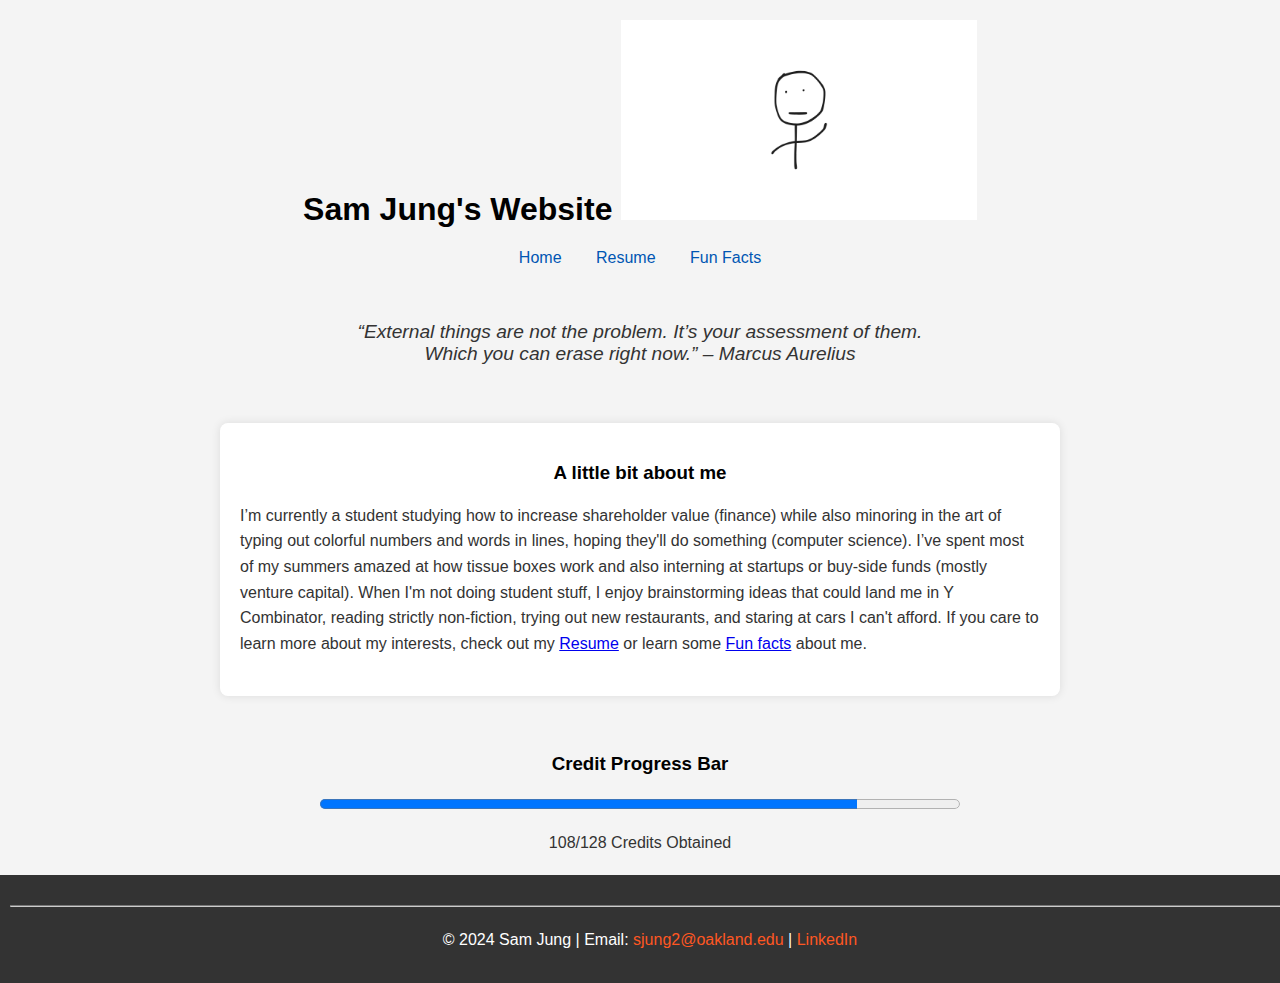
<file: index.html>
<!DOCTYPE html>
<html lang="en">
<head>
    <meta charset="UTF-8">
    <meta name="viewport" content="width=device-width, initial-scale=1.0">
    <title>Sam Jung's Website</title>
    <link rel="icon" href="path_to_favicon" />
    <link rel="stylesheet" href="styler.css">
</head>
<body>
    <h1>
        Sam Jung's Website  
        <img src="./Assets/Untitled design.png" height="200" alt="Sam Jung's logo">
    </h1>

    <!-- Navigation Bar -->
    <nav class="navbar">
        <ul>
            <li><a href="https://sjung2.github.io/samjung_hw2TH_csi3150_fs2024/index.html">Home</a></li>
            <li><a href="https://sjung2.github.io/samjung_hw2TH_csi3150_fs2024/HTML/Resume.html">Resume</a></li>
            <li><a href="https://sjung2.github.io/samjung_hw2TH_csi3150_fs2024/HTML/FunFacts.html">Fun Facts</a></li> 
        </ul>
    </nav>

    <br>

    <!-- Blockquote -->
    <blockquote>“External things are not the problem. It’s your assessment of them. Which you can erase right now.” – Marcus Aurelius</blockquote>

    <br>

    <!-- Main Content -->
    <main>
        <h3>A little bit about me</h3>
        <p>I’m currently a student studying how to increase shareholder value (finance) while also minoring in the art of typing out colorful numbers and words in lines, hoping they'll do something (computer science). I’ve spent most of my summers amazed at how tissue boxes work and also interning at startups or buy-side funds (mostly venture capital).
            When I'm not doing student stuff, I enjoy brainstorming ideas that could land me in Y Combinator, reading strictly non-fiction, trying out new restaurants, and staring at cars I can't afford. If you care to learn more about my interests, check out my <a href="./HTML/Resume.html">Resume</a> or learn some <a href="./HTML/FunFacts.html">Fun facts</a> about me.</p>
    </main>

    <br>

    <!-- Credit Progress Bar -->
    <h3>Credit Progress Bar</h3>
    <progress value="84" max="100"></progress>
    <p>108/128 Credits Obtained</p>

    <!-- Footer Section -->
    <footer>
        <hr>
        <p>© 2024 Sam Jung | Email: <a href="mailto:sjung2@oakland.edu">sjung2@oakland.edu</a> | <a href="https://www.linkedin.com/in/samuelhjung/">LinkedIn</a></p>
    </footer>
</body>
</html>
</file>
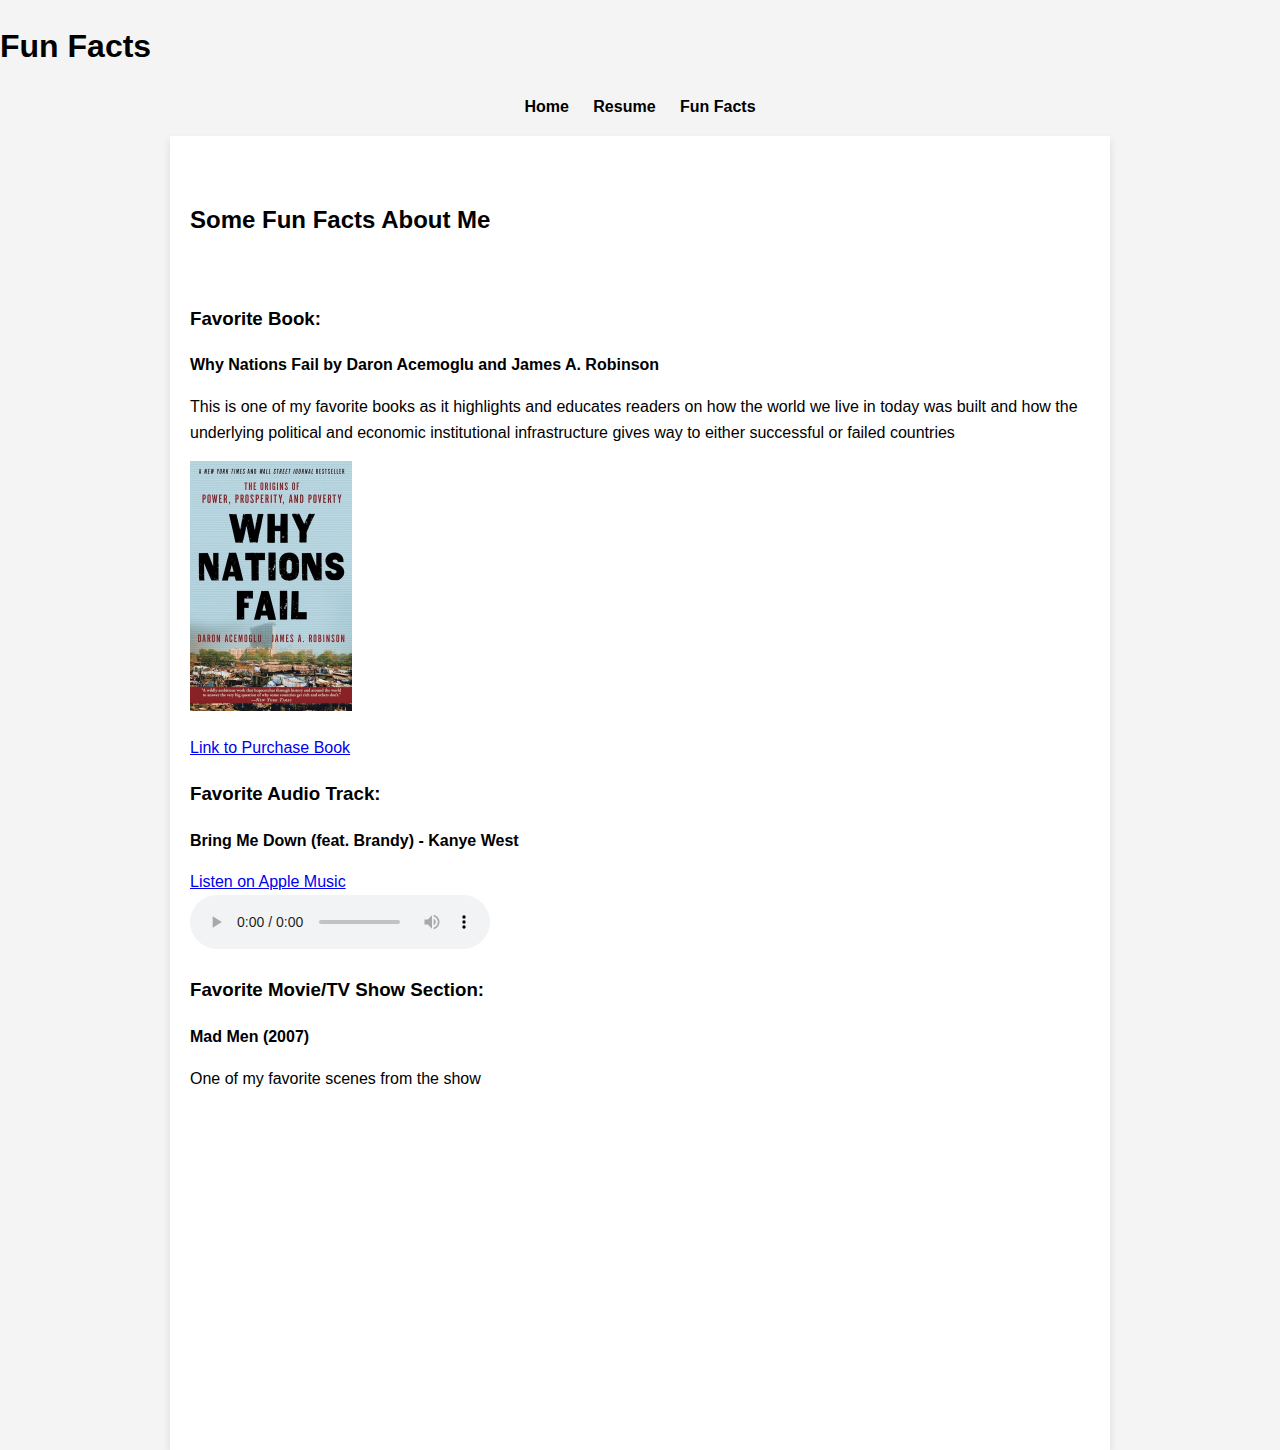
<file: HTML/FunFacts.html>
<!DOCTYPE html>
<html>

<head>
    <title>Fun Facts</title>
    <link rel="stylesheet" href="../styler(FunFacts).css">
</head>

<body>
    <h1>Fun Facts</h1>

    <nav class="navbar">
        <ul>
            <!-- Relative links were not working -->
            <li><a href="https://sjung2.github.io/samjung_hw2TH_csi3150_fs2024/index.html">Home</a></li>
            <li><a href="https://sjung2.github.io/samjung_hw2TH_csi3150_fs2024/HTML/Resume.html">Resume</a></li>
            <li><a href="https://sjung2.github.io/samjung_hw2TH_csi3150_fs2024/HTML/FunFacts.html">Fun Facts</a></li>
        </ul>
    </nav>

    <main>
        <br>
        <h2>Some Fun Facts About Me</h2>
        <br>

        <h3>Favorite Book:</h3>
        <p><b>Why Nations Fail by Daron Acemoglu and James A. Robinson</b></p>
        <p>This is one of my favorite books as it highlights and educates readers on how the world we live in today was built and how the underlying political and economic institutional infrastructure gives way to either successful or failed countries</p>
        <img src="../Assets/WNF.jpg" height="250">
        <p><a href="https://www.barnesandnoble.com/w/why-nations-fail-daron-acemoglu/1110776486">Link to Purchase Book</a></p>

        <h3>Favorite Audio Track:</h3>
        <p><b>Bring Me Down (feat. Brandy) - Kanye West</b></p>
        <a href="https://music.apple.com/us/album/bring-me-down-feat-brandy/1440668749?i=1440669343" target="_blank">Listen on Apple Music</a>

        <br>
        <audio controls>
            <br>
            <source src="" type="audio/mpeg" />
        </audio>
        <audio src=""></audio>

        <h3>Favorite Movie/TV Show Section:</h3>
        <p><b>Mad Men (2007)</b></p>
        <p>One of my favorite scenes from the show</p>

        <iframe width="560" height="315" 
        src="https://www.youtube.com/embed/-qY1c1G2ORY" 
        title="YouTube video player" 
        frameborder="0" 
        allow="accelerometer; autoplay; clipboard-write; encrypted-media; gyroscope; picture-in-picture" 
        allowfullscreen>
        </iframe>
    </main>
</body>

</html>
</file>
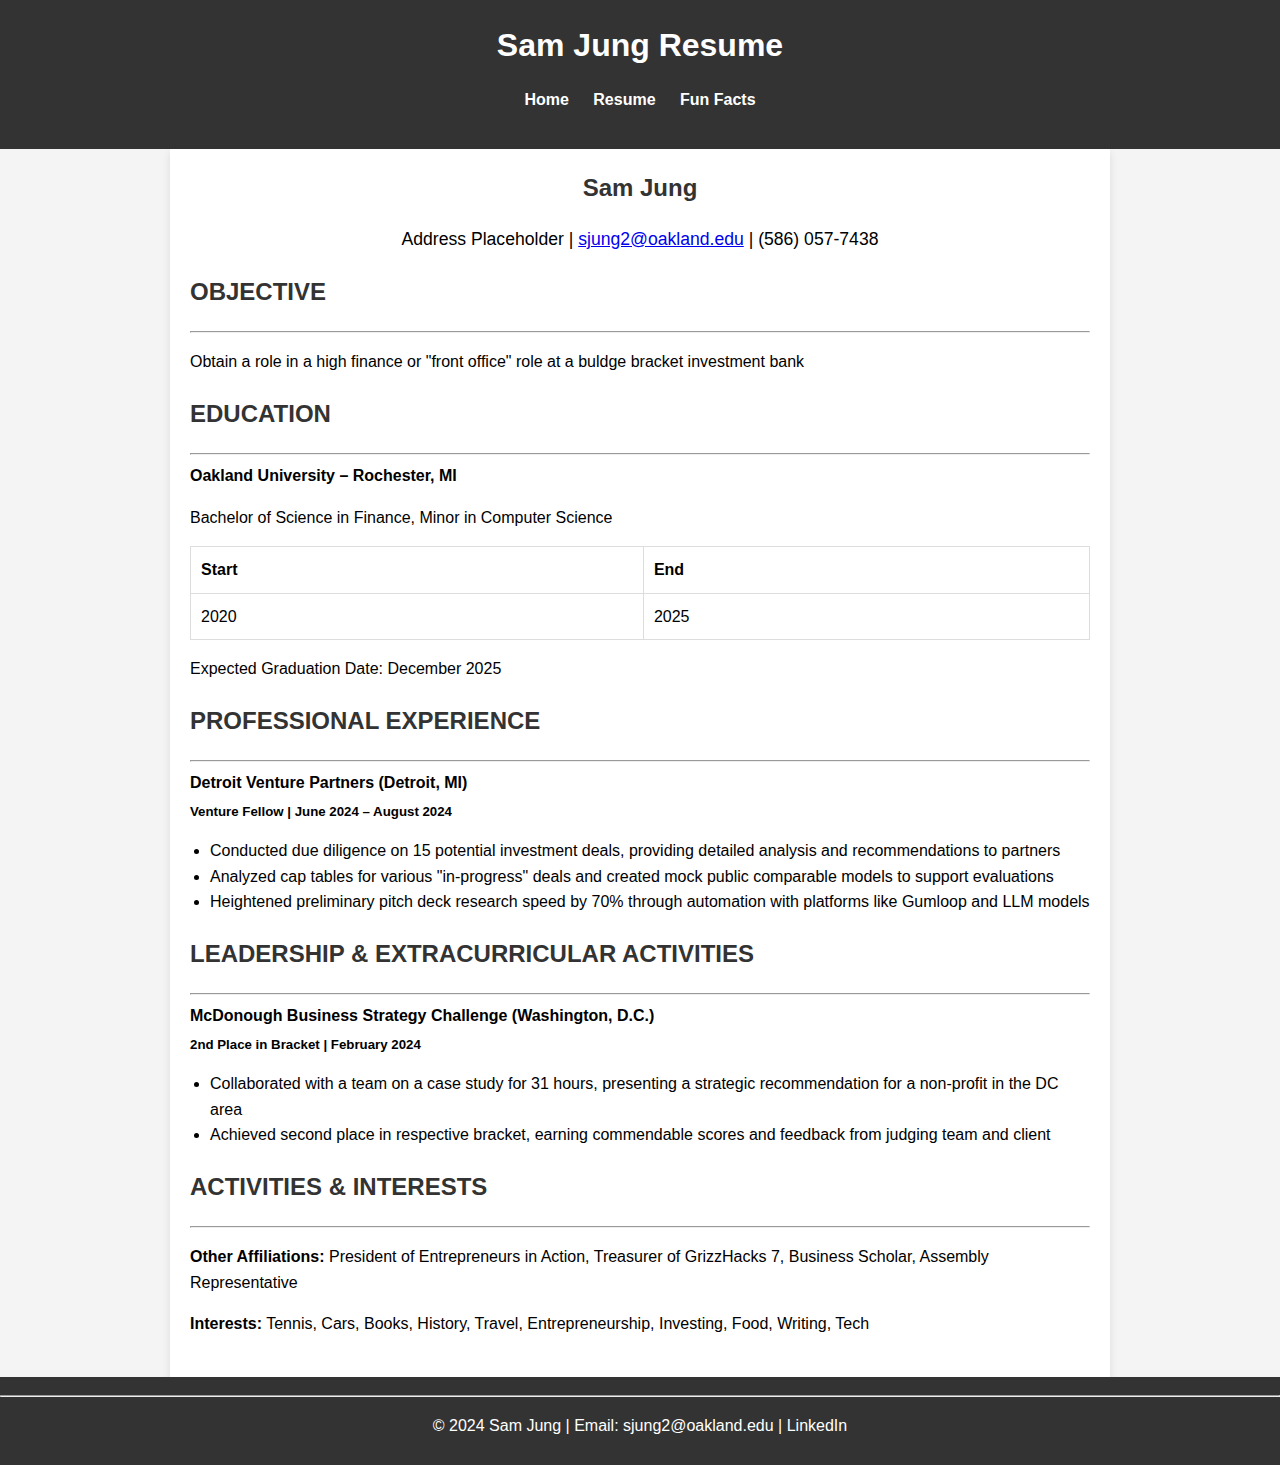
<file: HTML/Resume.html>
<!DOCTYPE html>
<html>

<head>
    <title>Resume</title>
    <link rel="icon" href="path_to_favicon" />
    <link rel="stylesheet" href="../styler(Resume).css"> <!-- Link to your external CSS file -->

</head>

<body>

    <header>
        <h1>Sam Jung Resume</h1>
        <nav class="navbar">
            <ul>
                <!-- Relative links were not working -->
                <li><a href="https://sjung2.github.io/samjung_hw2TH_csi3150_fs2024/index.html">Home</a></li>
                <li><a href="https://sjung2.github.io/samjung_hw2TH_csi3150_fs2024/HTML/Resume.html">Resume</a></li>
                <li><a href="https://sjung2.github.io/samjung_hw2TH_csi3150_fs2024/HTML/FunFacts.html">Fun Facts</a></li>
            </ul>
        </nav>
    </header>

    <main>
        <section class="personal-info">
            <h2>Sam Jung</h2>
            <p>Address Placeholder | <a href="mailto:sjung2@oakland.edu">sjung2@oakland.edu</a> | (586) 057-7438</p>
        </section>

        <section>
            <h2>OBJECTIVE</h2>
            <hr>
            <p>Obtain a role in a high finance or "front office" role at a buldge bracket investment bank</p>
        </section>

        <!-- Education Section -->
        <section>
            <h2>EDUCATION</h2>
            <hr>
            <h4>Oakland University – Rochester, MI</h4>
            <p>Bachelor of Science in Finance, Minor in Computer Science</p>
            <table border="1">
                <tr>
                    <th>Start</th>
                    <th>End</th>
                </tr>
                <tr>
                    <td>2020</td>
                    <td>2025</td>
                </tr>
            </table>
            <p>Expected Graduation Date: December 2025</p>
        </section>

        <!-- Professional Experience Section -->
        <section>
            <h2>PROFESSIONAL EXPERIENCE</h2>
            <hr>
            <h4>Detroit Venture Partners (Detroit, MI)</h4>
            <h5>Venture Fellow | June 2024 – August 2024</h5>
            <ul>
                <li>Conducted due diligence on 15 potential investment deals, providing detailed analysis and recommendations to partners</li>
                <li>Analyzed cap tables for various "in-progress" deals and created mock public comparable models to support evaluations</li>
                <li>Heightened preliminary pitch deck research speed by 70% through automation with platforms like Gumloop and LLM models</li>
            </ul>
            <!-- Add more experiences as needed -->
        </section>

        <!-- Leadership & Extracurricular Activities Section -->
        <section>
            <h2>LEADERSHIP & EXTRACURRICULAR ACTIVITIES</h2>
            <hr>
            <h4>McDonough Business Strategy Challenge (Washington, D.C.)</h4>
            <h5>2nd Place in Bracket | February 2024</h5>
            <ul>
                <li>Collaborated with a team on a case study for 31 hours, presenting a strategic recommendation for a non-profit in the DC area</li>
                <li>Achieved second place in respective bracket, earning commendable scores and feedback from judging team and client</li>
            </ul>
        </section>

        <!-- Activities & Interests Section -->
        <section>
            <h2>ACTIVITIES & INTERESTS</h2>
            <hr>
            <p><b>Other Affiliations:</b> President of Entrepreneurs in Action, Treasurer of GrizzHacks 7, Business Scholar, Assembly Representative</p>
            <p><b>Interests:</b> Tennis, Cars, Books, History, Travel, Entrepreneurship, Investing, Food, Writing, Tech</p>
        </section>
    </main>

    <footer>
        <hr>
        <p>© 2024 Sam Jung | Email: <a href="mailto:sjung2@oakland.edu">sjung2@oakland.edu</a> | <a href="https://www.linkedin.com/in/samuelhjung/">LinkedIn</a></p>
    </footer>

</body>

</html>
</file>
<file: styler.css>
/* General Page Styling */
body {
    font-family: Arial, sans-serif;
    margin: 0;
    padding: 0;
    background-color: #f4f4f4;
    color: #333;
}

h1 {
    color: #000000;
    text-align: center;
    margin-top: 20px;
}

h3 {
    color: #000000;
    text-align: center;
}

blockquote {
    font-style: italic;
    text-align: center;
    margin: 20px auto;
    font-size: 1.2em;
    max-width: 600px;
}

/* Styling for the main content */
main {
    max-width: 800px;
    margin: 20px auto;
    padding: 20px;
    background-color: #fff;
    border-radius: 8px;
    box-shadow: 0 0 10px rgba(0, 0, 0, 0.1);
}

p {
    line-height: 1.6;
    margin-bottom: 20px;
}

/* Navigation Bar Styling */
.navbar {
    text-align: center;
    margin-top: 20px;
}

.navbar ul {
    list-style-type: none;
    padding: 0;
}

.navbar li {
    display: inline;
    margin: 0 15px;
}

.navbar a {
    text-decoration: none;
    color: #0056b3;
}

.navbar a:hover {
    color: #ff5722;
}

/* Progress Bar Styling */
progress {
    width: 50%;
    height: 20px;
    display: block;
    margin: 0 auto;
}


/* Progress Bar Text Styling */
progress + p {
    text-align: center;
}


/* Footer Section */
footer {
    text-align: center;
    padding: 10px;
    background-color: #333;
    color: #fff;
    position: relative;
    bottom: 0;
    width: 100%;
}

footer a {
    color: #ff5722;
    text-decoration: none;
}

footer a:hover {
    text-decoration: underline;
}

footer hr {
    margin: 20px 0;
    border-color: #ccc;
}
</file>
<file: styler(FunFacts).css>
/* For Resume.html */



/* General Styling */
body {
    font-family: Arial, sans-serif;
    line-height: 1.6;
    margin: 0;
    padding: 0;
    background-color: #f4f4f4;
}

header {
    background-color: #333;
    color: white;
    padding: 20px 0;
    text-align: center;
}

header h1 {
    margin: 0;
}

.navbar {
    text-align: center;
}

.navbar ul {
    list-style-type: none;
    padding: 0;
}

.navbar li {
    display: inline;
    margin: 0 10px;
}

.navbar a {
    color: black;
    text-decoration: none;
    font-weight: bold;
}

.navbar a:hover {
    text-decoration: underline;
}

/* Section Styling */
main {
    padding: 20px;
    background-color: white;
    max-width: 900px;
    margin: 0 auto;
    box-shadow: 0px 4px 8px rgba(0, 0, 0, 0.1);
}

section {
    margin-bottom: 20px;
}

section h2 {
    color: #333;
}

section h4, section h5 {
    margin: 5px 0;
}

section ul {
    padding-left: 20px;
}

table {
    width: 100%;
    margin-top: 10px;
    margin-bottom: 10px;
}

table, th, td {
    border: 1px solid #ddd;
    border-collapse: collapse;
}

th, td {
    padding: 10px;
    text-align: left;
}

/* Footer Styling */
footer {
    background-color: #333;
    color: white;
    text-align: center;
    padding: 10px 0;
}

footer a {
    color: white;
    text-decoration: none;
}

footer a:hover {
    text-decoration: underline;
}

/* Styling for the Personal Info Section */
.personal-info {
    text-align: center;
}

.personal-info h2 {
    margin: 0;
}

.personal-info p {
    font-size: 1.1em;
}

@media (max-width: 768px) {
    .navbar ul {
        text-align: left;
    }

    .navbar li {
        display: block;
        margin: 5px 0;
    }

    main {
        padding: 15px;
    }
}
</file>
<file: styler(Resume).css>
/* For Resume.html */



/* General Styling */
body {
    font-family: Arial, sans-serif;
    line-height: 1.6;
    margin: 0;
    padding: 0;
    background-color: #f4f4f4;
}

header {
    background-color: #333;
    color: white;
    padding: 20px 0;
    text-align: center;
}

header h1 {
    margin: 0;
}

.navbar {
    text-align: center;
}

.navbar ul {
    list-style-type: none;
    padding: 0;
}

.navbar li {
    display: inline;
    margin: 0 10px;
}

.navbar a {
    color: white;
    text-decoration: none;
    font-weight: bold;
}

.navbar a:hover {
    text-decoration: underline;
}

/* Section Styling */
main {
    padding: 20px;
    background-color: white;
    max-width: 900px;
    margin: 0 auto;
    box-shadow: 0px 4px 8px rgba(0, 0, 0, 0.1);
}

section {
    margin-bottom: 20px;
}

section h2 {
    color: #333;
}

section h4, section h5 {
    margin: 5px 0;
}

section ul {
    padding-left: 20px;
}

table {
    width: 100%;
    margin-top: 10px;
    margin-bottom: 10px;
}

table, th, td {
    border: 1px solid #ddd;
    border-collapse: collapse;
}

th, td {
    padding: 10px;
    text-align: left;
}

/* Footer Styling */
footer {
    background-color: #333;
    color: white;
    text-align: center;
    padding: 10px 0;
}

footer a {
    color: white;
    text-decoration: none;
}

footer a:hover {
    text-decoration: underline;
}

/* Styling for the Personal Info Section */
.personal-info {
    text-align: center;
}

.personal-info h2 {
    margin: 0;
}

.personal-info p {
    font-size: 1.1em;
}

/* Make the whole layout responsive */
@media (max-width: 768px) {
    .navbar ul {
        text-align: left;
    }

    .navbar li {
        display: block;
        margin: 5px 0;
    }

    main {
        padding: 15px;
    }
}
</file>
